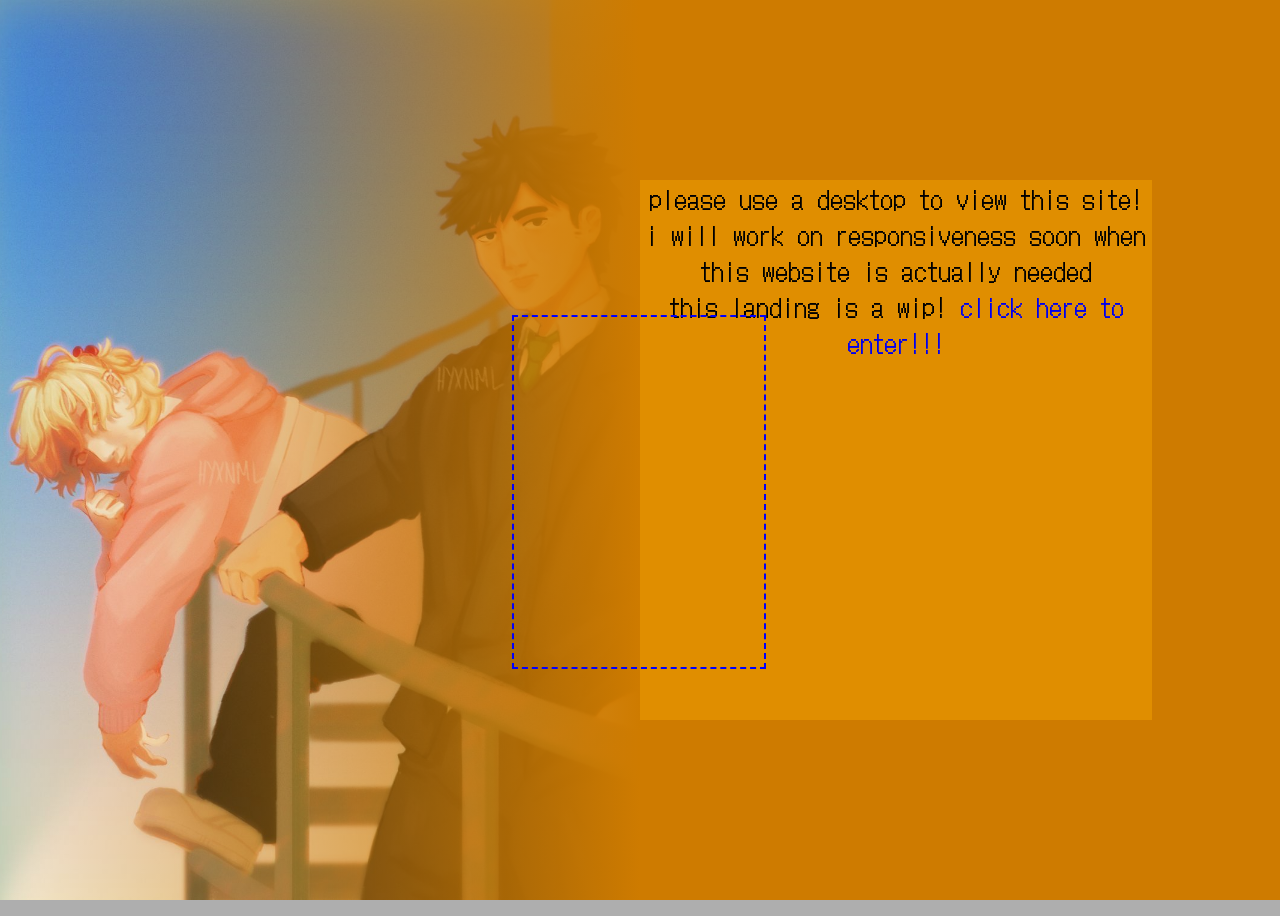
<file: index.html>
<!DOCTYPE html>
<html>
    <head>
        <meta charset="utf-8" />
        <meta name="viewport" content="width=device-width">
        <title>landing . . .</title>
        <link rel="icon" type="image/x-icon" href="">
        <link href="index.css" rel="stylesheet" />
        <link href="common.css" rel="stylesheet" />
        <script src="jquery-3.7.1.min.js"></script>

    </head>
    <body>

        <div class="background"></div>
        <div class="back-layer"></div>

        <div class="sona-deco"></div>

        <div class="body-container">
            please use a desktop to view this site! i will work on responsiveness soon when this website is actually needed
            <br>this landing is a wip!
            <a href="home.html">click here to enter!!!</a>
        </div>    
    </body>
</html>
</file>
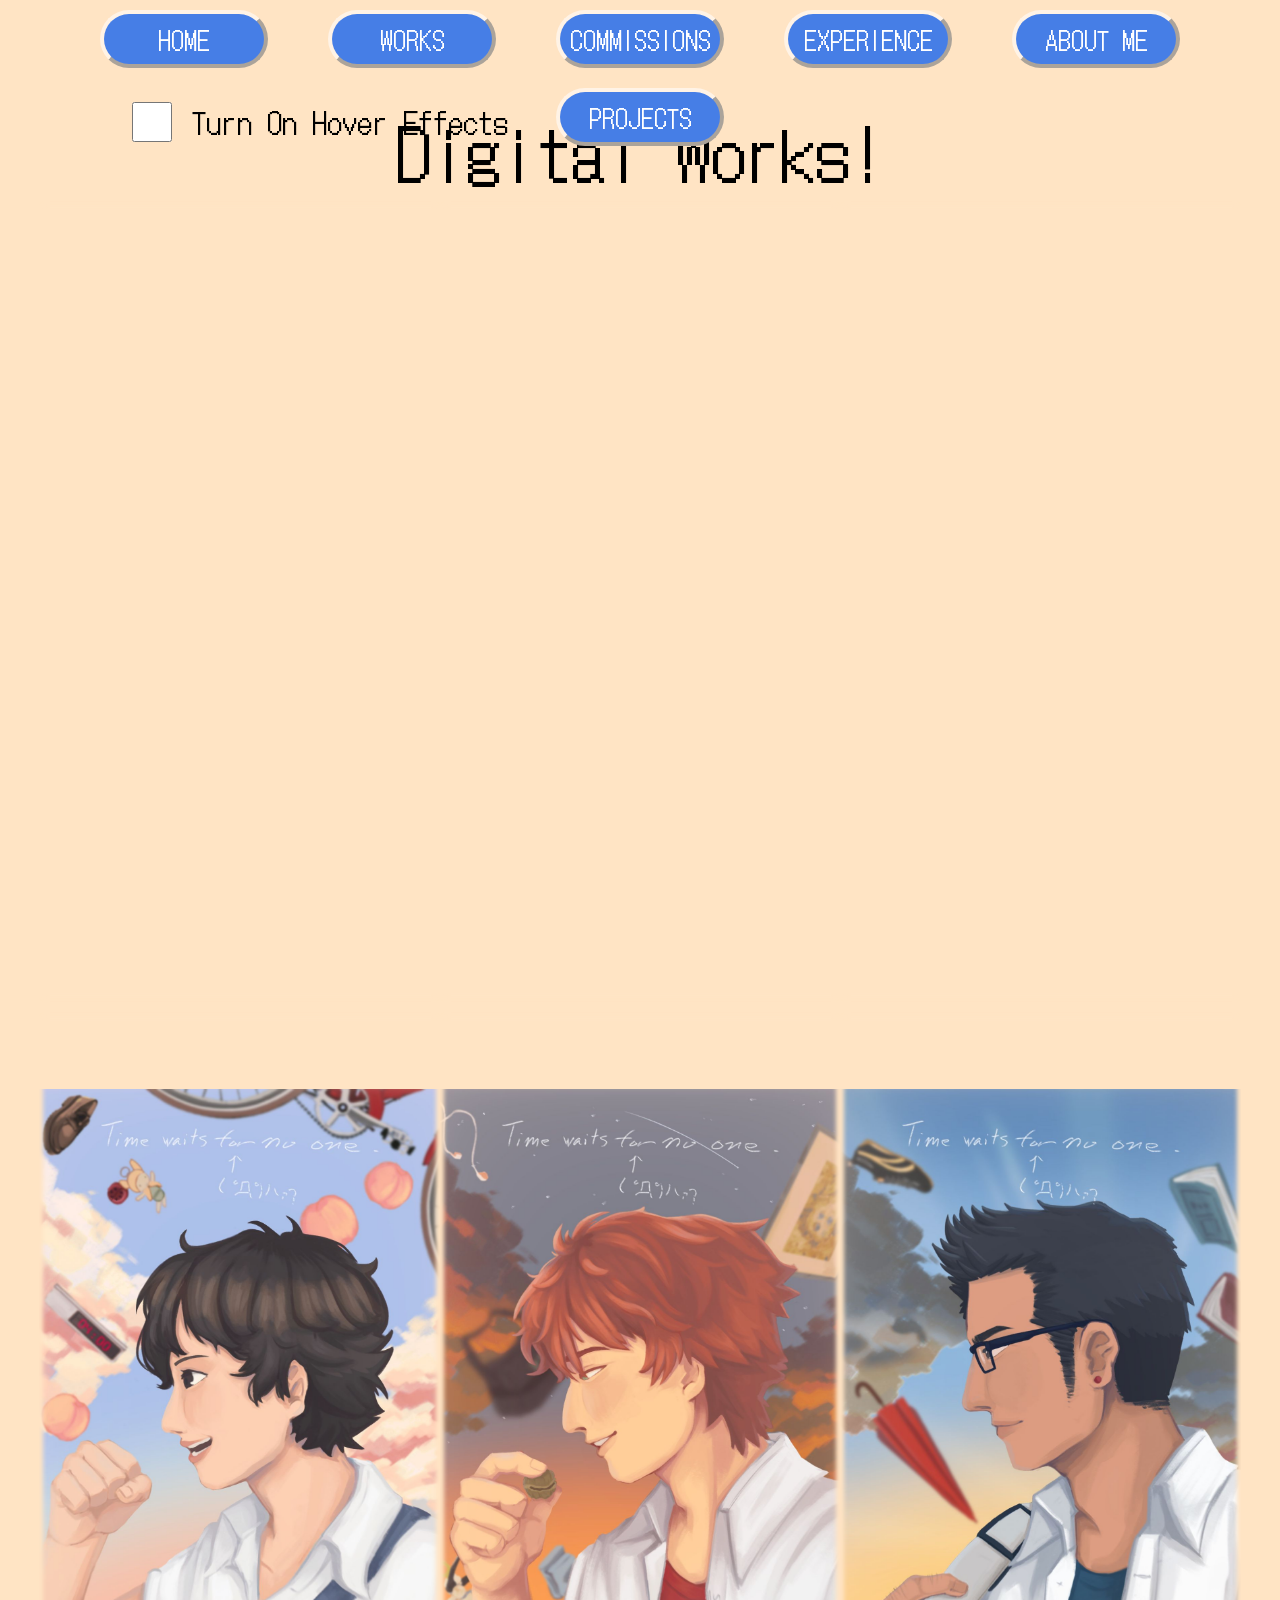
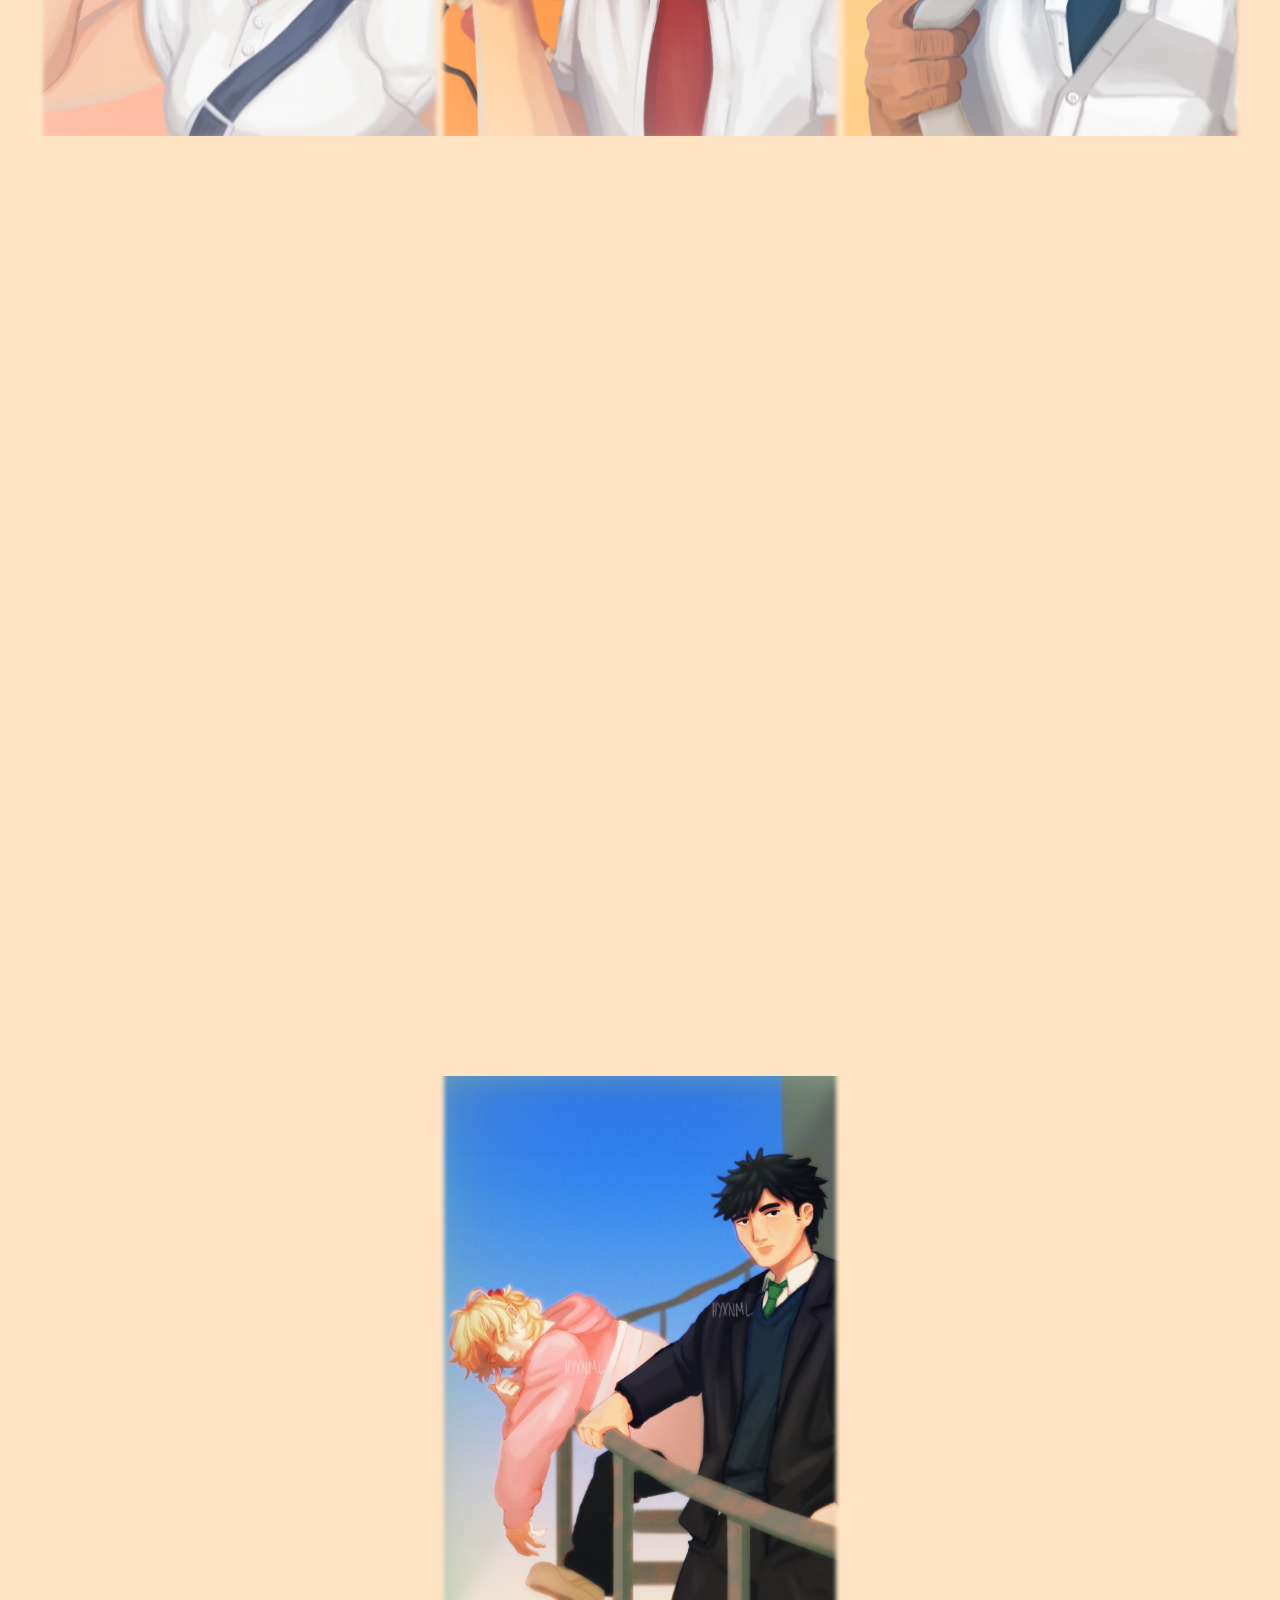
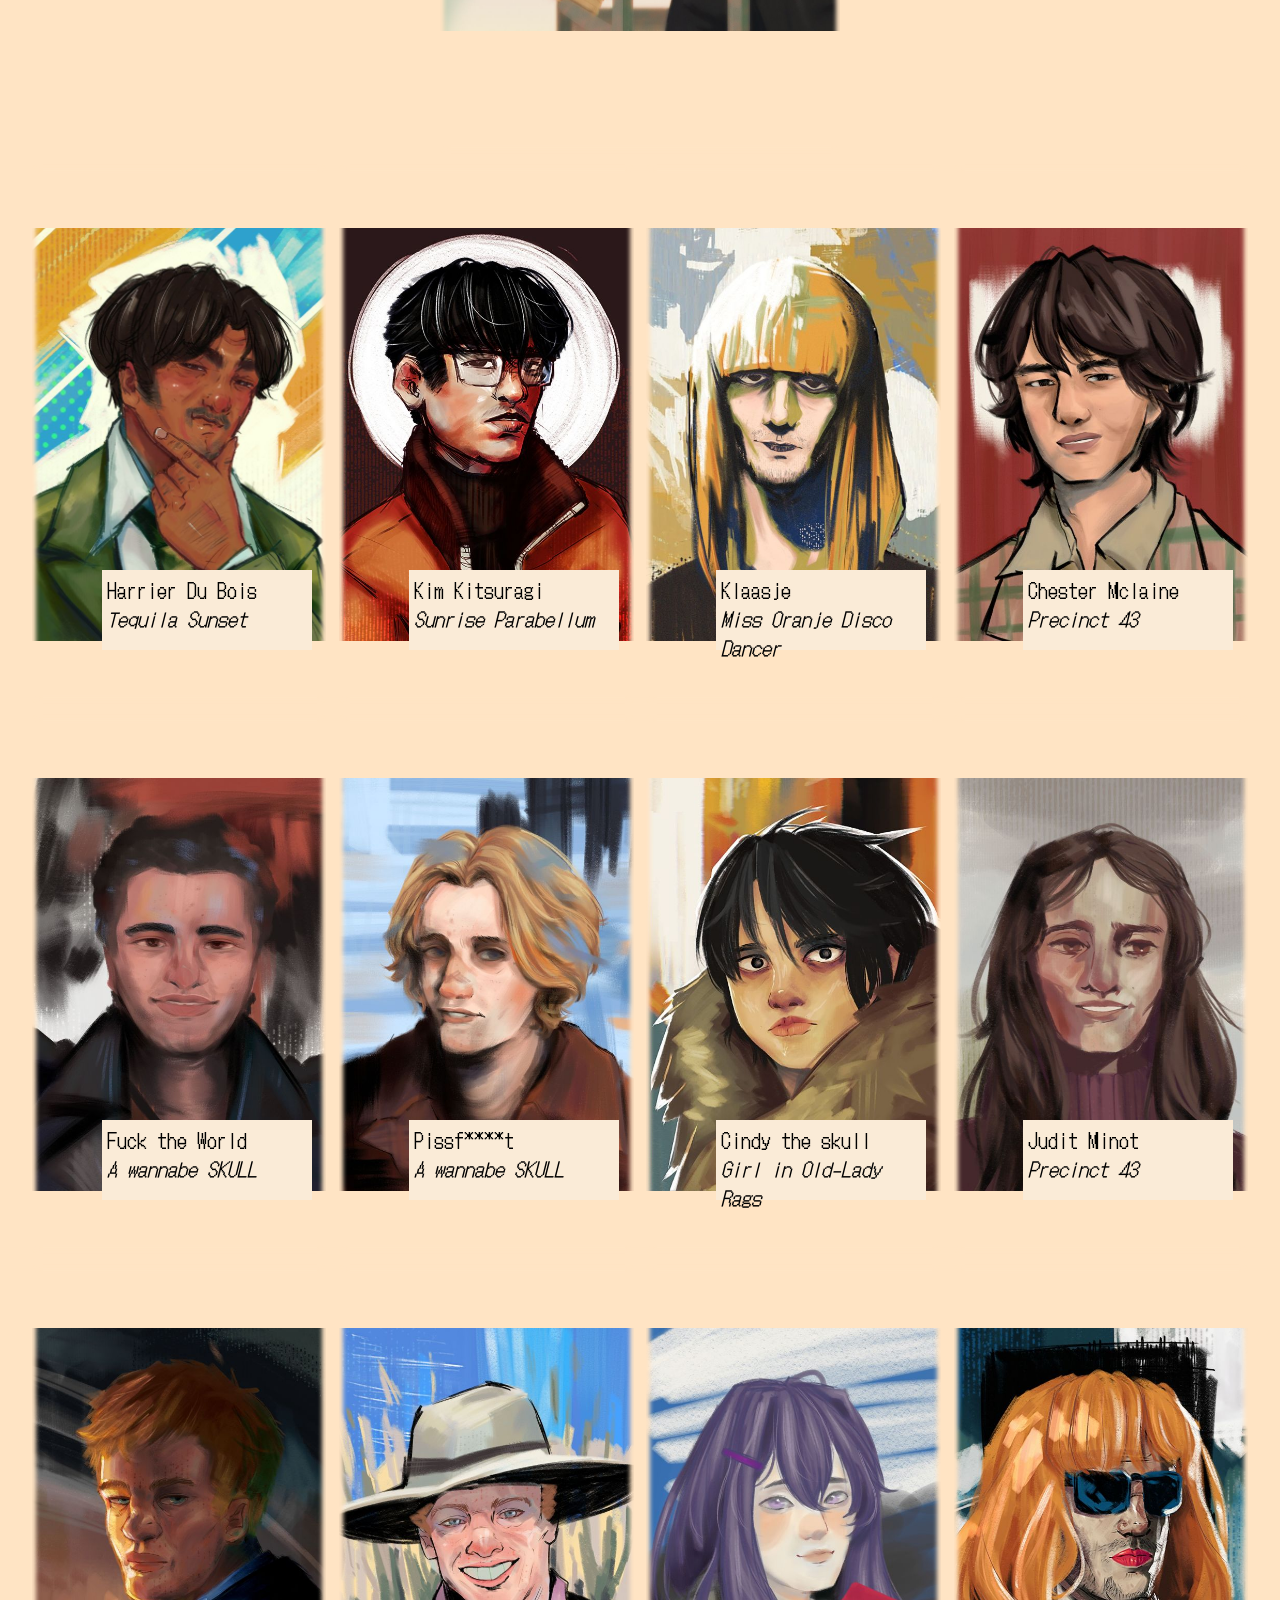
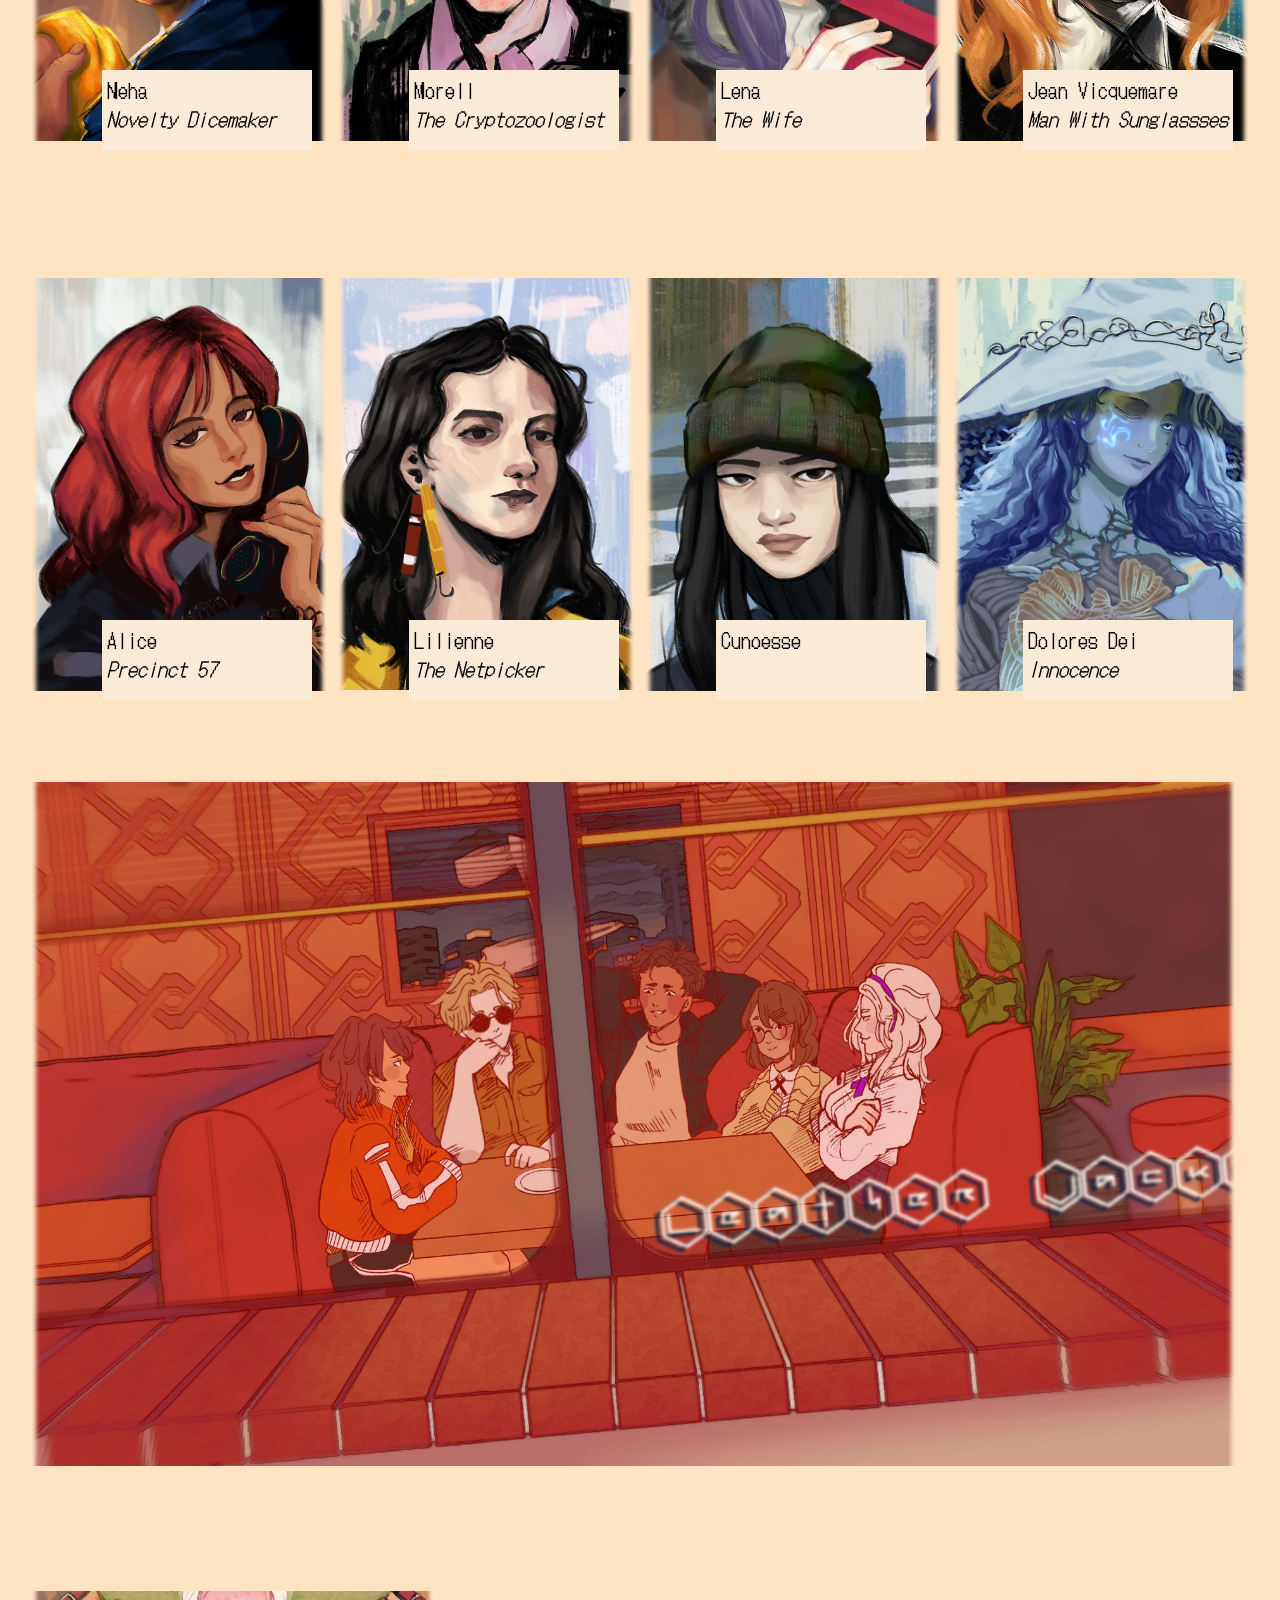
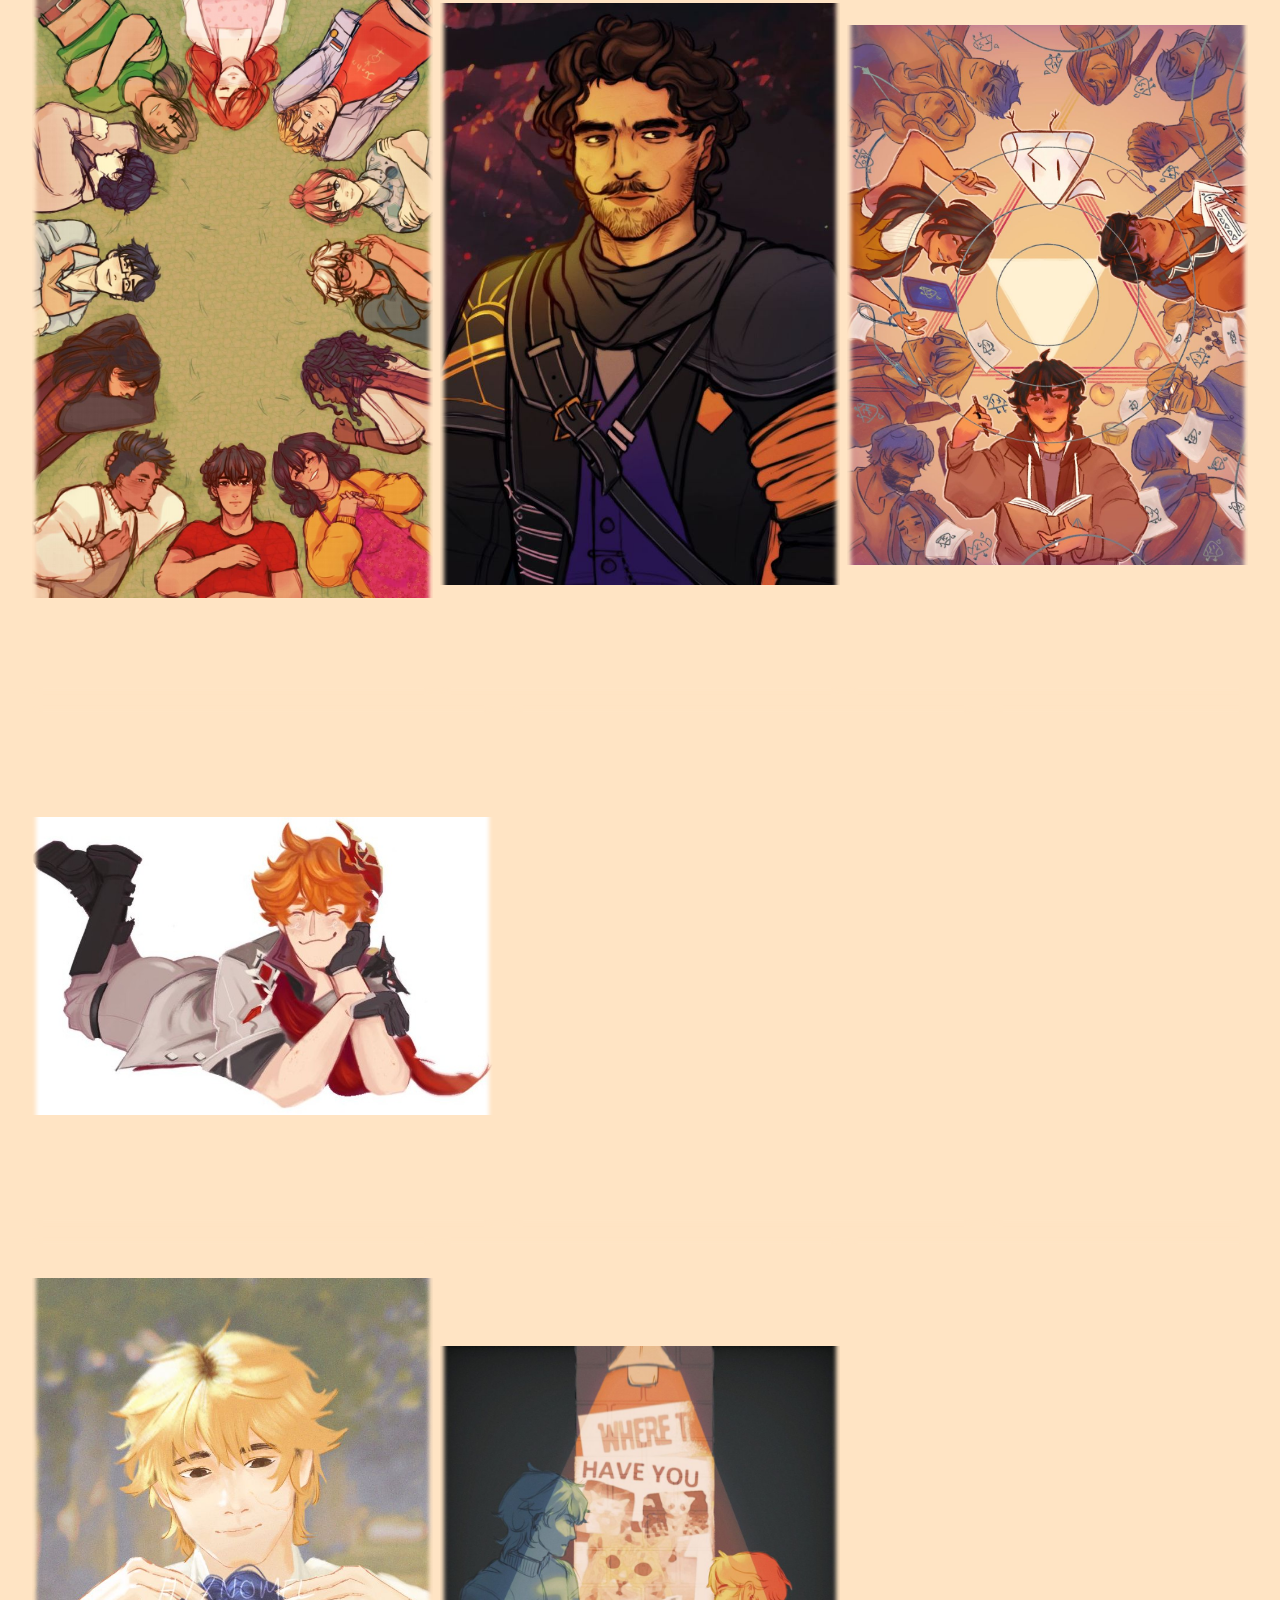
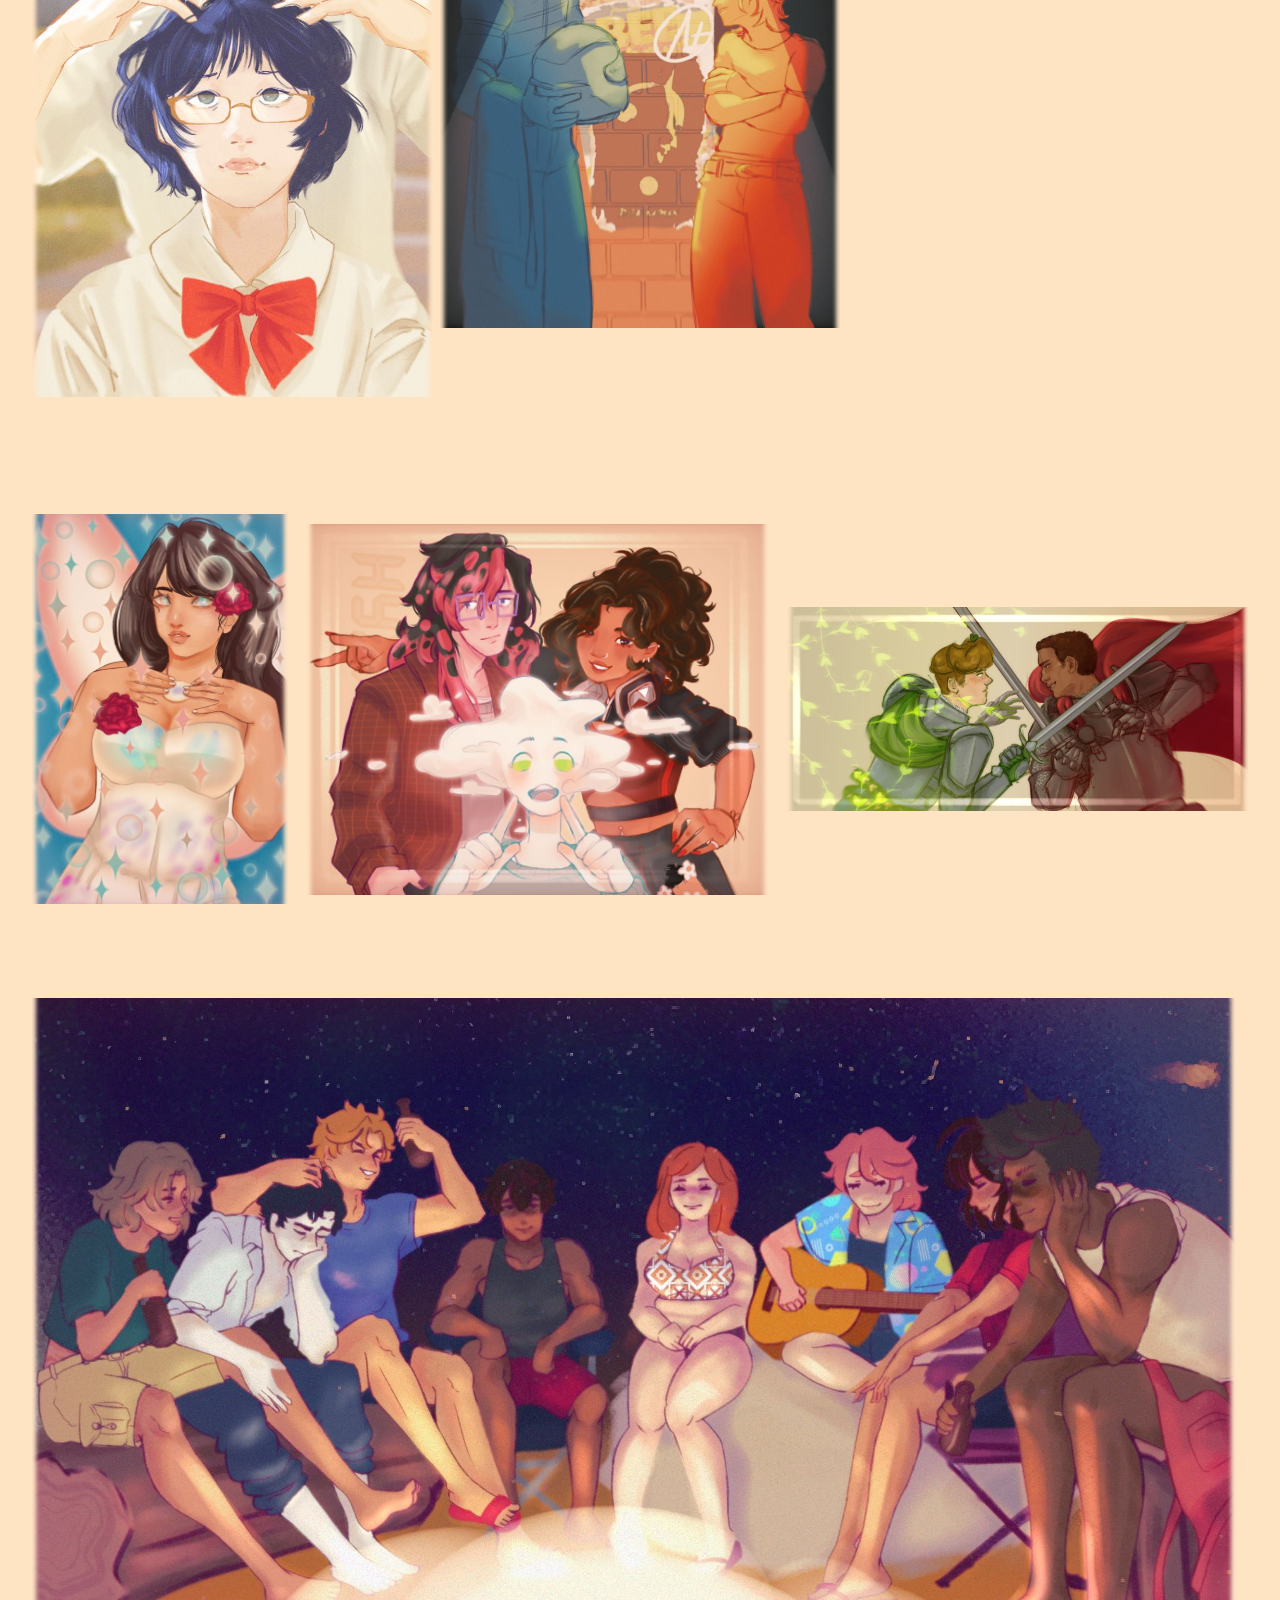
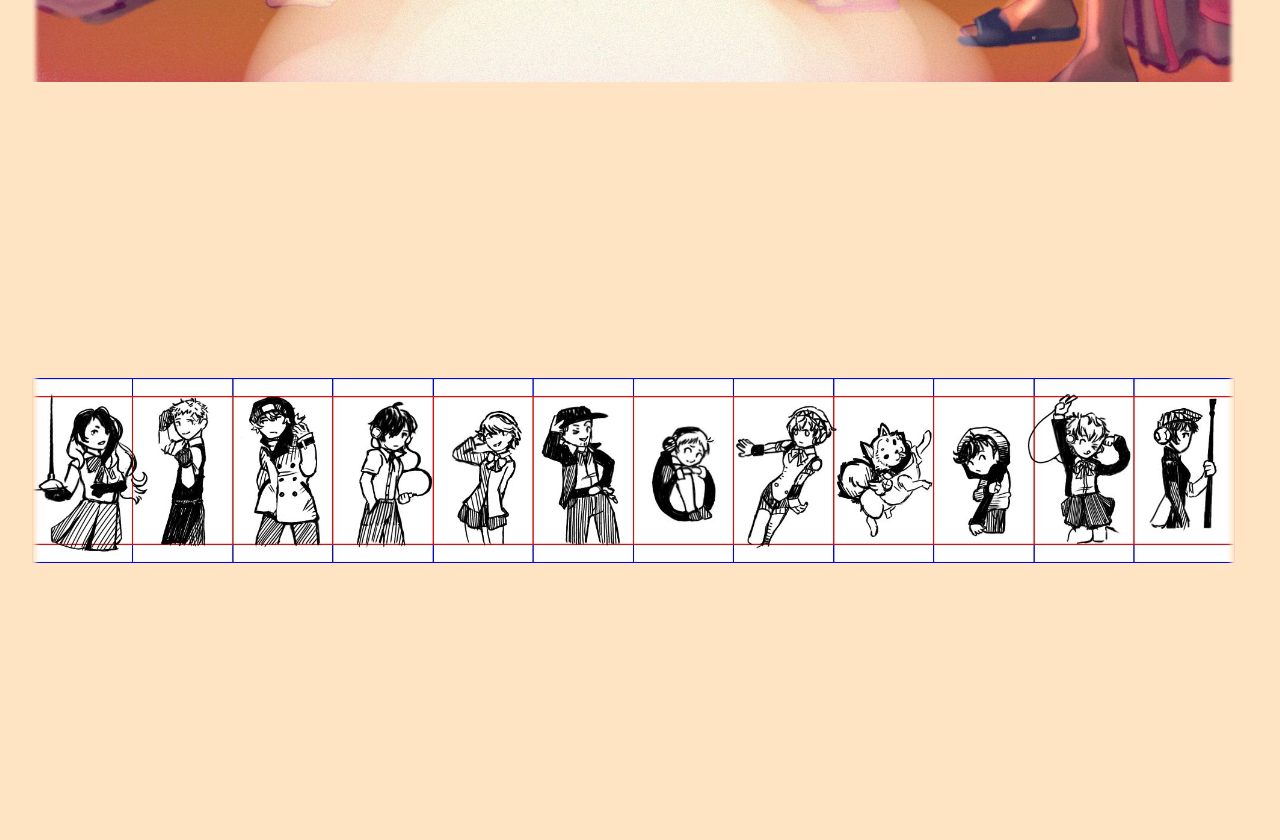
<file: art.html>
<!DOCTYPE html>
<html>
    <head>
        <meta charset="utf-8" />
        <meta name="viewport" content="width=device-width">
        <title>A little bit of what I have!</title>
        <link rel="icon" type="image/x-icon" href="">
        <link href="art.css" rel="stylesheet" />
        <link href="common.css" rel="stylesheet"/>
        <script src="jquery-3.7.1.min.js"></script>
        <script src="art.js"></script>
        <script src="common.js"></script>
        <script>
        
        </script>
    </head>
    <body>

    <div class="top-nav">
        <div class=nav-button id="pHome">HOME</div>
        <div class=nav-button id="pWork">WORKS</div>
        <div class=nav-button id="pComms">COMMISSIONS</div>
        <div class=nav-button id="pExp">EXPERIENCE</div>
        <div class=nav-button id="pAbout">ABOUT ME</div>
        <div class=nav-button id="pProj">PROJECTS</div>
    </div>

    <div id="filter" class="blur-filter"></div>
    <div id="filter-off" class="hidden">got stuck ? click to remove the filter</div>

    <div class="spacer"></div>

    <div id="tip" class="hidden">Click to flip these pocas !!! (i love my girls who leapt through time!)</div>
    
    <input type="checkbox" id="effects">
    <label for="effects" id="effects-text">Turn On Hover Effects</label>

    <div id="title">Digital Works!</div>

    <div id="p1" class="section">
        <!-- <div class="left-sub">2025</div> -->
        <div class="grid">
            <div class="med">
                <div id="arvio" class="art"></div>
            </div>
            <div class="med">
                <div id="yakmel" class="art"></div>
            </div>
            <div class="med">
                <div id="showdown" class="art"></div>
            </div>
        </div>
    </div>

    <div id="p5" class="section">
        <!-- <div class="left-sub">2025</div> -->
        <div class="grid">
            <div class="image med">
                <div id="makotoKonno" class="art"></div>
            </div>

            <div class="image med">
                <div id="chiakiMamiya" class="art"></div>
            </div>

            <div class="image med">
                <div id="kousukeTsuda" class="art"></div>
            </div>
        </div>
    </div>

    <div id="p6" class="section">
        <div class="grid">
            <div class="image large">
                <div id="whatIf" class="art"></div>
            </div>
        </div>

        <div class="grid">
            <div class="image med">
                <div id="noHome" class="art"></div>
            </div>
        </div>
    </div>

    <div id="p4" class="section">
        <!-- <div class="left-sub">2023-22</div> -->
        <div class="grid">

            <div class="med2">
                <div id="hdb" class="art"></div>
                <div class="pcard">
                    <div class="ctitle">Harrier Du Bois</div>
                    <div class="ctitle i">Tequila Sunset</div>
                </div>
            </div>

            <div class="med2">
                <div id="kk" class="art"></div>
                <div class="pcard">
                    <div class="ctitle">Kim Kitsuragi</div>
                    <div class="ctitle i">Sunrise Parabellum</div>
                </div>
            </div>

            <div class="med2">
                <div id="kl" class="art"></div>
                <div class="pcard">
                    <div class="ctitle"> Klaasje</div>
                    <div class="ctitle i">Miss Oranje Disco Dancer</div>
                </div>
            </div>

            <div class="med2">
                <div id="chester" class="art"></div>
                <div class="pcard">
                    <div class="ctitle">Chester Mclaine</div>
                    <div class="ctitle i">Precinct 43</div>
                </div>
            </div>

          <div class="med2">
                <div id="ftw" class="art"></div>
                <div class="pcard">
                    <div class="ctitle">Fuck the World</div>
                    <div class="ctitle i">A wannabe SKULL</div>
                </div>
          </div>

          <div class="med2">
                <div id="piss" class="art"></div>
                <div class="pcard">
                    <div class="ctitle">Pissf****t</div>
                    <div class="ctitle i">A wannabe SKULL</div>
                </div>
          </div>

          <div class="med2">
                <div id="ckl" class="art"></div>
                <div class="pcard">
                    <div class="ctitle">Cindy the skull</div>
                    <div class="ctitle i">Girl in Old-Lady Rags</div>
                </div>
          </div>

          <div class="med2">
                <div id="judit" class="art"></div>
                <div class="pcard">
                    <div class="ctitle">Judit Minot</div>
                    <div class="ctitle i">Precinct 43</div>
                </div>
          </div>

          <div class="med2">
                <div id="dice" class="art"></div>
                <div class="pcard">
                    <div class="ctitle">Neha</div>
                    <div class="ctitle i">Novelty Dicemaker</div>
                </div>
          </div>

          <div class="med2">
                <div id="more" class="art"></div>
                <div class="pcard">
                    <div class="ctitle">Morell</div>
                    <div class="ctitle i">The Cryptozoologist</div>
                </div>
          </div>

          <div class="med2">
                <div id="lena" class="art"></div>
                <div class="pcard">
                    <div class="ctitle">Lena</div>
                    <div class="ctitle i">The Wife</div>
                </div>
          </div>

          <div class="med2">
                <div id="jean" class="art"></div>
                <div class="pcard">
                    <div class="ctitle">Jean Vicquemare</div>
                    <div class="ctitle i">Man With Sunglassses</div>
                </div>
          </div>

            <div class="med2">
                <div id="alice" class="art"></div>
                <div class="pcard">
                    <div class="ctitle">Alice</div>
                    <div class="ctitle i">Precinct 57</div>
                </div>
          </div>

          <div class="med2">
                <div id="lili" class="art"></div>
                <div class="pcard">
                    <div class="ctitle">Lilienne</div>
                    <div class="ctitle i">The Netpicker</div>
                </div>
          </div>

          <div class="med2">
                <div id="cunoesse" class="art"></div>
                <div class="pcard">
                    <div class="ctitle">Cunoesse</div>
                    <div class="ctitle i"></div>
                </div>
          </div>

          <div class="med2">
                <div id="DD" class="art"></div>
                <div class="pcard">
                    <div class="ctitle">Dolores Dei</div>
                    <div class="ctitle i">Innocence</div>
                </div>
            </div>
                    
        </div>
    </div>

    <div id="p3" class="section">
        <!-- <div class="left-sub">2023-22</div> -->
        <div class="grid">

            <div class="image large">
                <div id="leja" class="art"></div>
            </div>

            <div class="image med">
                <div id="ph" class="art"></div>
            </div>
            <div class="image med">
                <div id="exp" class="art"></div>
            </div>
            <div class="image med">
                <div id="tri" class="art"></div>
            </div>
          

          

          
        </div>
    </div>

      <div id="p2" class="section">
        <!-- <div class="left-sub">2025</div> -->
        <div class="grid">
            <div class="image small">
            <div id="childe" class="art"></div>
          </div>
            
            <div class="image small">
              <div id=ville class="art"></div>
            </div>
            <div class="image mini">
              <div id=ladder class="art"></div>
            </div>

            <div class="image med">
              <div id=riren class="art"></div>
            </div>

            <div class="image med">
              <div id=whwb class="art"></div>
            </div>

            <div class="image med">
              <div id=neko class="art"></div>
            </div>
            
            <div class="image mini">
                <div id="fairy" class="art"></div>
            </div>

            <div class="image small">
                <div id="echo" class="art"></div>
            </div>

            <div class="image small">
                <div id="knights" class="art"></div>
            </div>

            <div class="image large">
                <div id="bonfire" class="art"></div>
            </div>
          
            <div class="image large">
                <div id="whatTime" class="art"></div>
            </div>
        </div>
    </div>

    

    

  </body>
</html>
</file>
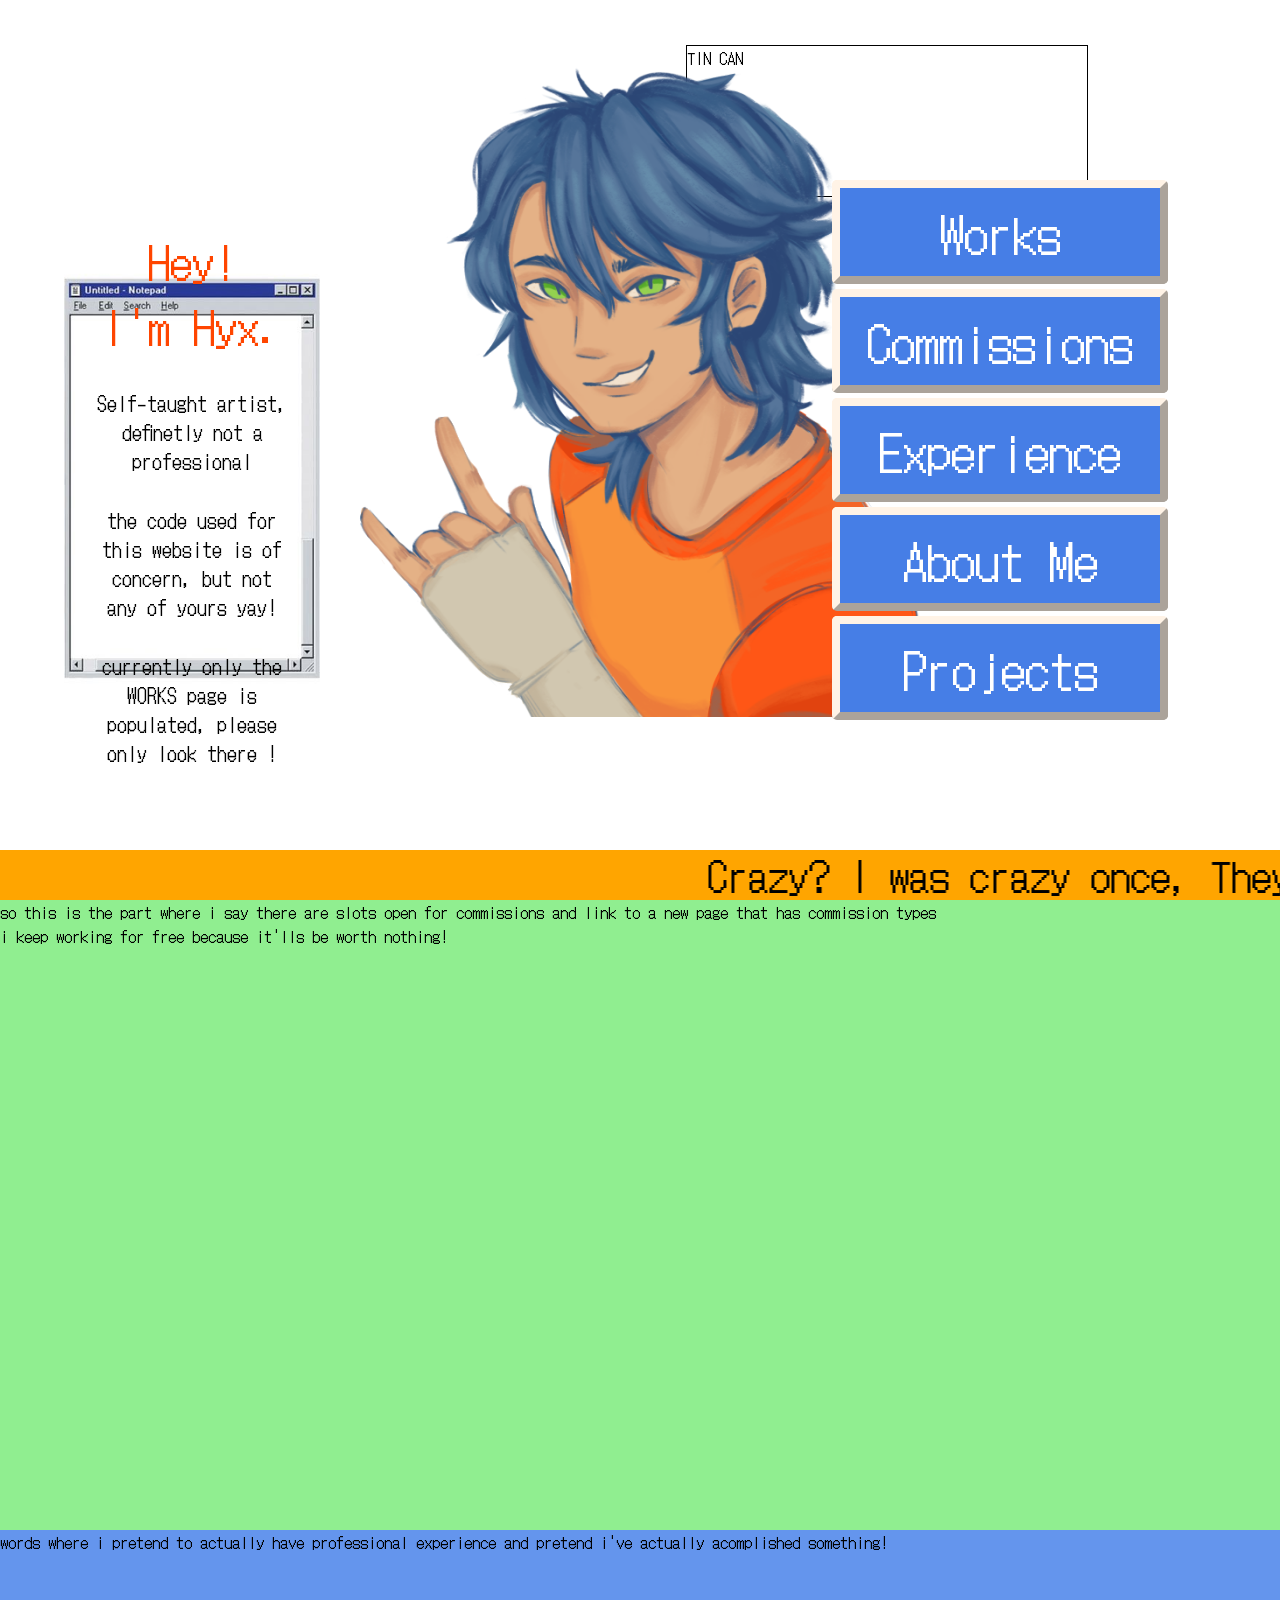
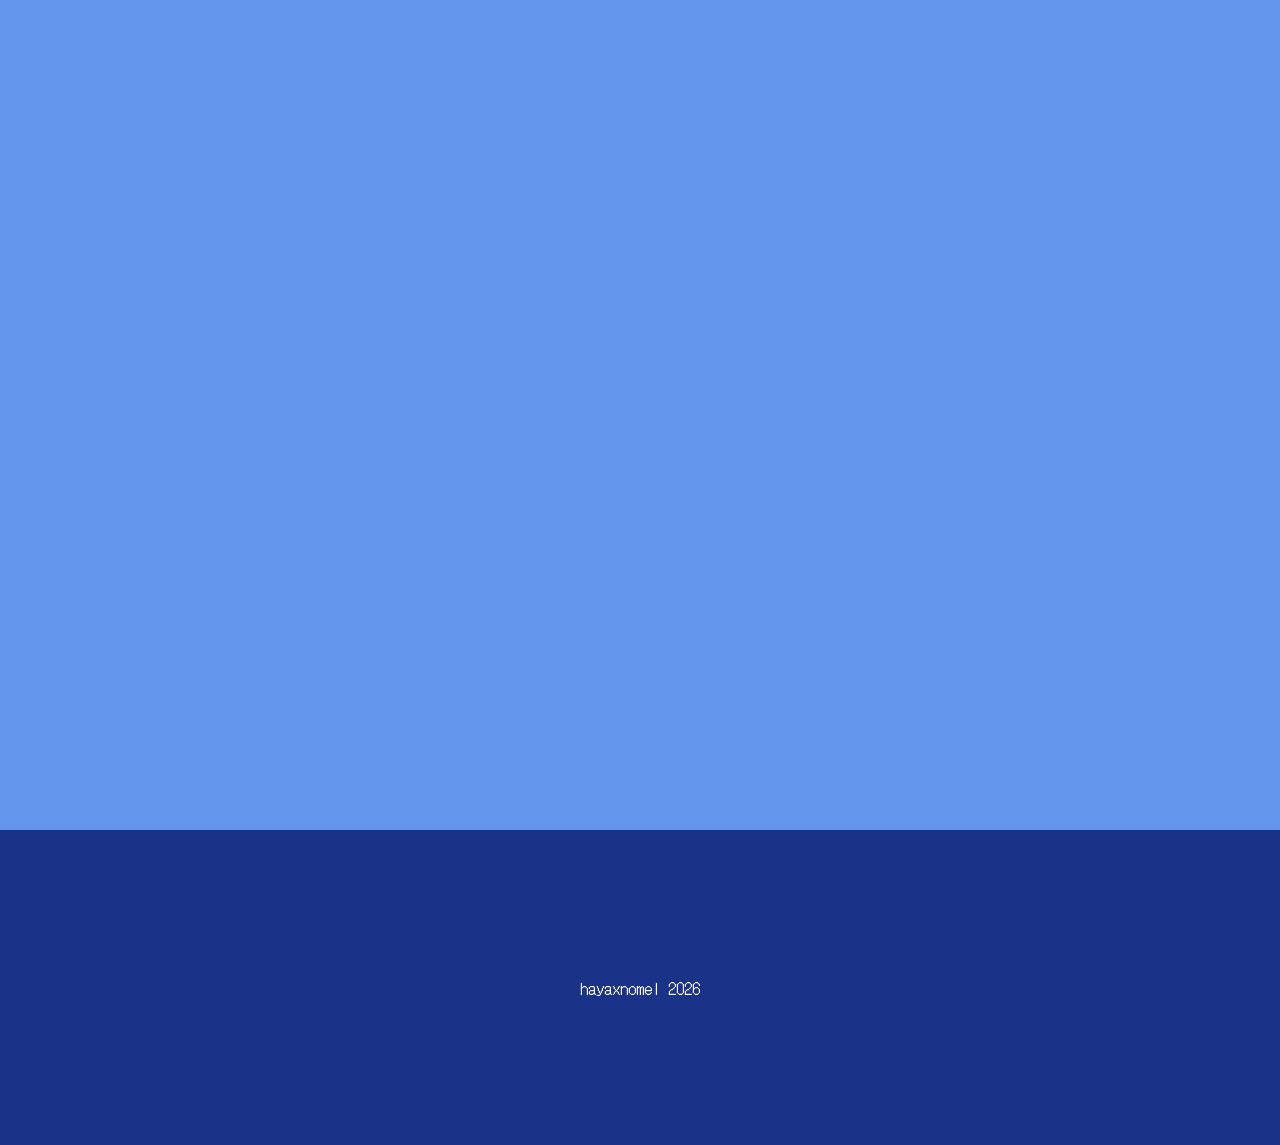
<file: home.html>
<!DOCTYPE html>
<html>
    <head>
        <meta charset="utf-8" />
        <meta name="viewport" content="width=device-width">
        <title>This is Homw !!</title>
        <link rel="icon" type="image/x-icon" href="">
        <link href="home.css" rel="stylesheet" />
        <link href="common.css" rel="stylesheet" />
        <script src="jquery-3.7.1.min.js"></script>
        <script src="home.js"></script>
        <script src="common.js"></script>
        <script>
            $(document).ready(function() {

                $("#li1").on('click', function(){
                    setTimeout(() => {
                        window.location.href = "art.html";
                    }, 600);
                });

                $("#li2").on('click', function(){
                    // setTimeout(() => {
                    //     window.location.href = "comms.html";
                    // }, 600);                    
                });

                $("#li3").on('click', function(){
                    // setTimeout(() => {
                    //     window.location.href = "exp.html";
                    // }, 600);
                    
                });
                $("#li4").on('click', function(){
                    setTimeout(() => {
                        window.location.href = "about.html";
                    }, 600);                   
                });

                $("#li5").on('click', function(){
                    setTimeout(() => {
                        window.location.href = "projects.html";
                    }, 600);

                });

                $('.in-button').on('click', function (){
                    $('#filter').removeClass('hidden');
                    setTimeout(() => {
                        $('#filter').removeClass('focus').addClass('blur-filter');
                    }, 50);

                    setTimeout(() => {
                        $('#filter-off').removeClass('hidden');
                    }, 1000);
                });
            });
        </script>
    </head>
        <body>

            <div id="filter" class="blur-filter"></div>
            <div id="filter-off" class="hidden">got stuck ? click to remove the filter</div>

        <div class="top-nav hide">
            <div class="nav-button" id="pHome">HOME</div>
            <div class="nav-button" id="pWork">WORKS</div>
            <div class="nav-button" id="pComms">COMMISSIONS</div>
            <div class="nav-button" id="pExp">EXPERIENCE</div>
            <div class="nav-button" id="pAbout">ABOUT ME</div>
            <div class="nav-button" id="pProj">PROJECTS</div>
        </div>

        <div id="block-main">
            <div id="comment">
                <br><br>
                <div class="commenttitle">Hey!</div>
                <div class="commenttitle">I'm Hyx.</div>
                <div class="body">Self-taught artist, definetly not a professional</div>
                <div class="body">the code used for this website is of concern, but not any of yours yay!</div>
                <div class="body">currently only the WORKS page is populated, please only look there !</div>
            </div>

            <div id="main-deco" class="bobbing">
                <div id="i1" class="image"></div>
                <div id="i2" class="image hide"></div>
                <div id="i3" class="image hide"></div>
                <div id="i4" class="image hide"></div>
                <div id="i5" class="image hide"></div>
                <div id="i6" class="image hide"></div>
                <div id="i7" class="image hide"></div>
            </div>

            <div id="title">
                <p>TIN CAN</p>
            </div>

            <div id="home-nav">
                <div id="li1" class="in-button">Works</div>
                <div id="li2" class="in-button">Commissions</div>
                <div id="li3" class="in-button">Experience</div>
                <div id="li4" class="in-button">About Me</div>
                <div id="li5" class="in-button">Projects</div>
            </div>
        </div>

        <div id="ad-banner">
            <marquee scrollamount="20">Crazy? I was crazy once, They locked me in a room, a rubber room, a rubber room with rats, and rats make me crazy.</marquee>
        </div>

        <div id="block-ad">
            <p>so this is the part where i say there are slots open for commissions and link to a new page that has commission types</p>
            <p>i keep working for free because it'lls be worth nothing!</p>
        </div>

        <div id="block-inf">
            <p>words where i pretend to actually have professional experience and pretend i've actually acomplished something!</p>
        </div>

        <div id="block-footer">
            <p>hayaxnomel 2026</p>
        </div>

    </body>
</html>
</file>
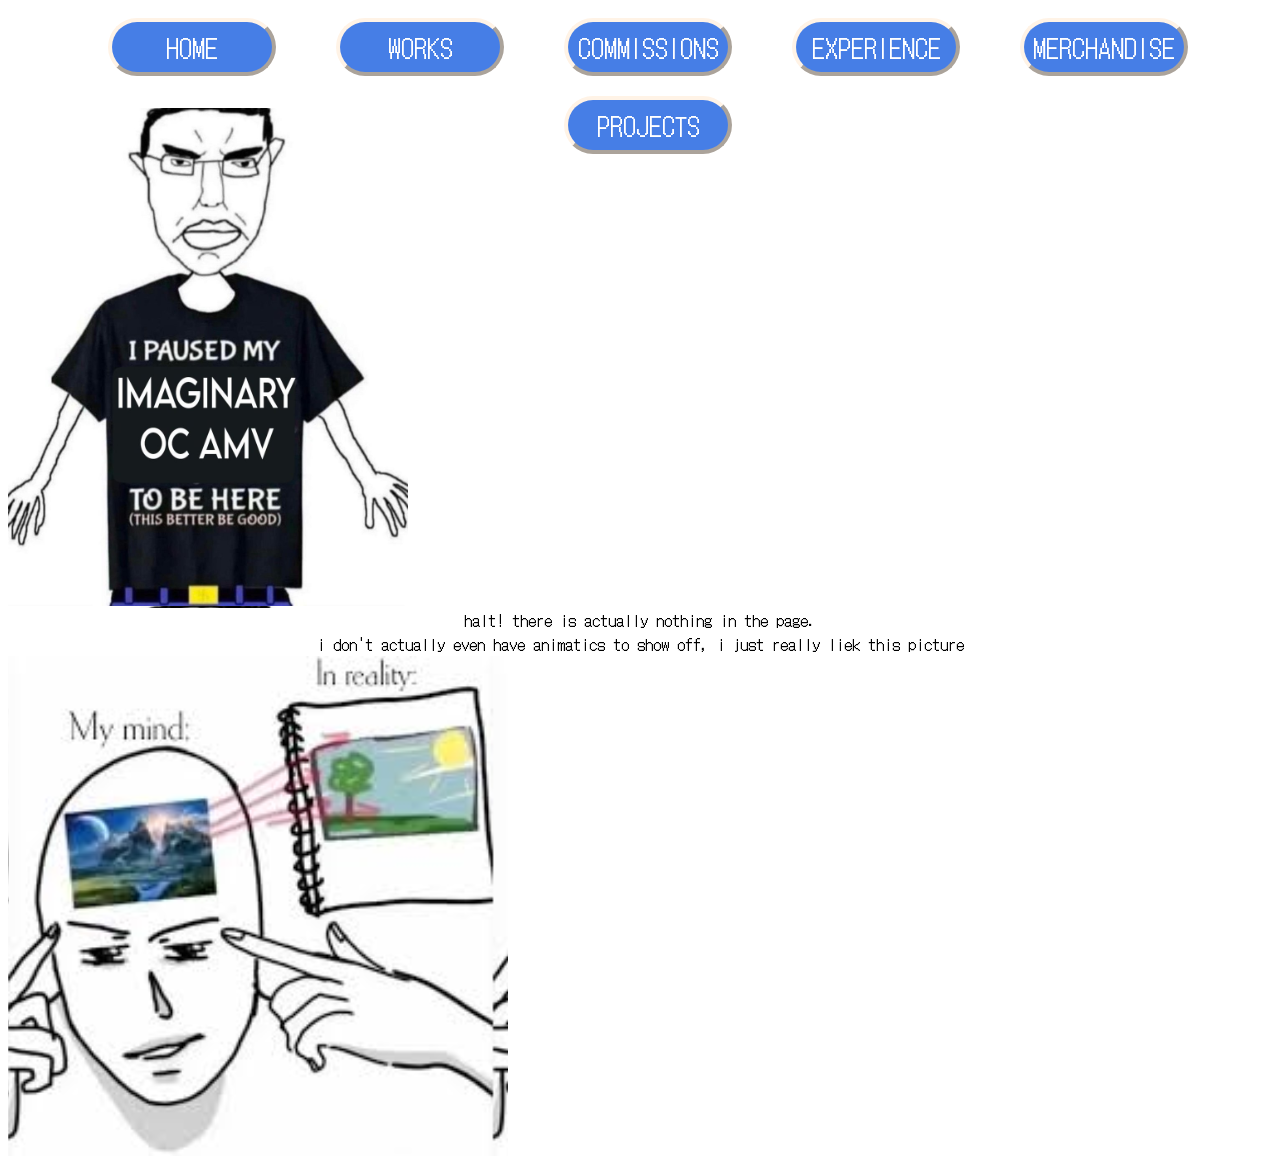
<file: merch.html>
<!DOCTYPE html>
<html>
    <head>
        <meta charset="utf-8" />
        <meta name="viewport" content="width=device-width">
        <title>error 404</title>
        <link rel="icon" type="image/x-icon" href="">
        <link href="merch.css" rel="stylesheet" />
        <link href="common.css" rel="stylesheet" />
        <script src="jquery-3.7.1.min.js"></script>
        <script src="common.js"></script>

    </head>
    <body>
        <div class="top-nav">
            <div class=nav-button id="pHome">HOME</div>
            <div class=nav-button id="pWork">WORKS</div>
            <div class=nav-button id="pComms">COMMISSIONS</div>
            <div class=nav-button id="pExp">EXPERIENCE</div>
            <div class=nav-button id="pMerch">MERCHANDISE</div>
            <div class=nav-button id="pProj">PROJECTS</div>
        </div>

        <div class="spacer"></div>
        <div class="ismioatbhtbbg"></div>
        <p>halt! there is actually nothing in the page.</p>
        <p>i don't actually even have animatics to show off, i just really liek this picture</p>
        <div class="thinking"></div>
    </body>
</html>
</file>
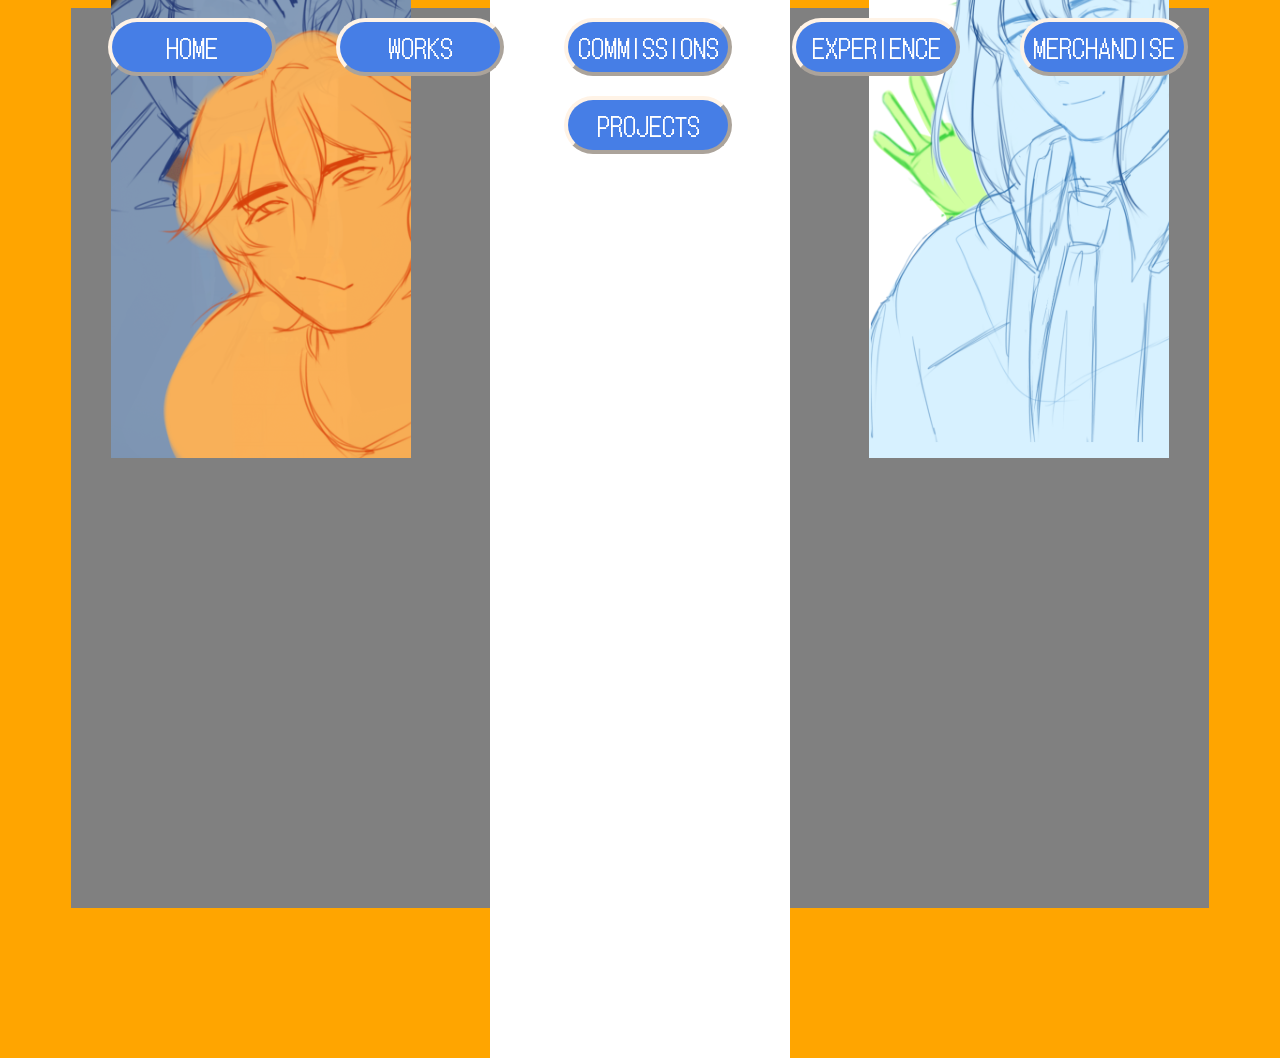
<file: projects.html>
<!DOCTYPE html>
<html>
    <head>
        <meta charset="utf-8" />
        <meta name="viewport" content="width=device-width">
        <title>Fuck My Chud Life</title>
        <link rel="icon" type="image/x-icon" href="">
        <link href="projects.css" rel="stylesheet" />
        <link href="common.css" rel="stylesheet" />
        <script src="jquery-3.7.1.min.js"></script>
        <script src="projects.js"></script>
        <script src="common.js"></script>

    </head>
    <body>

    <div class="top-nav">
        <div class=nav-button id="pHome">HOME</div>
        <div class=nav-button id="pWork">WORKS</div>
        <div class=nav-button id="pComms">COMMISSIONS</div>
        <div class=nav-button id="pExp">EXPERIENCE</div>
        <div class=nav-button id="pMerch">MERCHANDISE</div>
        <div class=nav-button id="pProj">PROJECTS</div>
    </div>

        <div class="section-1">
            <div id=WHWB class="container closed">
                <div id="whwb" class="main-image"></div>
                <div id="KALEB" class="fore-image"></div>
                <div id="NIKOL" class="fore-image"></div>
            </div>

            <div id=PH class="container">
                <div class="main-image">

                </div>
            </div>

            <div id=MIR class="container">
                <div id="ITO" class="main-image"></div>
                <div id=KAMI class="sub-image"></div>
            </div>

            <div id=MISSION class="container">
                <div class="main-image">

                </div>
            </div>
        </div>

    </body>
</html>
</file>
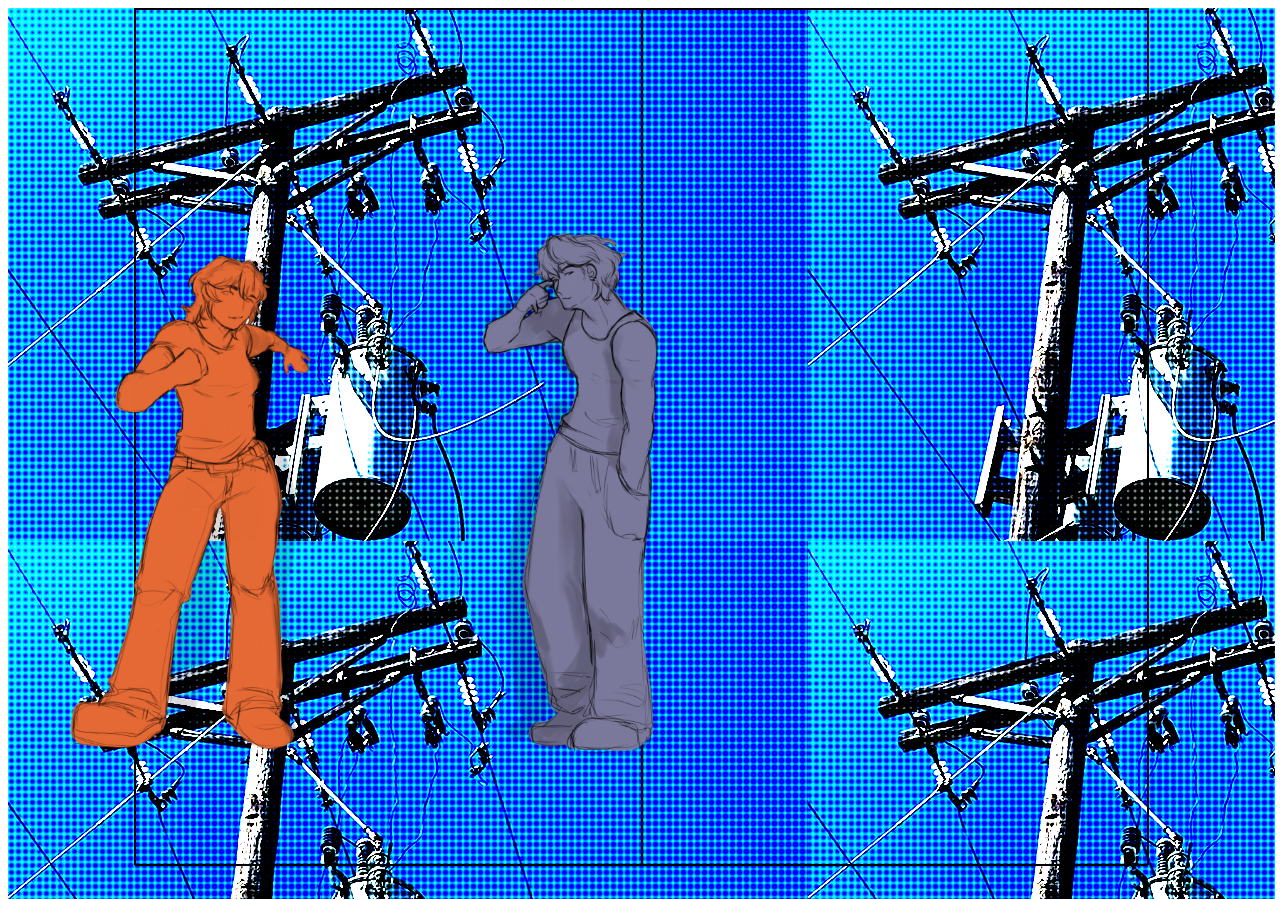
<file: projects/whwb.html>
<!DOCTYPE html>
<html>
    <head>
        <meta charset="utf-8" />
        <meta name="viewport" content="width=device-width">
        <title>Outbound for WHWB site !</title>
        <link rel="icon" type="image/x-icon" href="">
        <link href="whwb.css" rel="stylesheet" />
        <link href="../_common.css" rel="stylesheet" />
        <script src="../jquery-3.7.1.min.js"></script>

    </head>
    <body>
        <div id=background class="halftone-container">
        </div>
        
        
        <div class="container">
            <div class="container-half"></div>
            <div class="container-half"></div>
        </div>

        <div class="halftone" id="nikol"></div>
        <div class="halftone" id="kaleb"></div>
        

    </body>
</html>
</file>
<file: index.css>
body {
    text-align: center;
    background-color: rgb(174, 174, 174);
    font-size: 25px;

    width: 100vw;
    height: 100vh;

    overflow: hidden;
}

.background {
    z-index: 0;
    position: absolute;
    top: 0;
    left: 0;

    height: 100%;
    width: 50%;

    background-image: url('images/art/noHome.jpg');
    background-size: cover;
    background-repeat: no-repeat;
    background-position: center;
}

.back-layer {
    z-index: 1;
    position: absolute;
    top: 0;
    left: 0;

    height: 100%;
    width: 100%;

    background-image: linear-gradient(to right, #00000000, #ce7b00, #ce7b00);
}

.body-container {
    z-index: 2;
    position: absolute;
    top: 20%;
    right: 10%;

    height: 60%;
    width: 40%;

    background-color: rgb(224, 142, 0);
}

.sona-deco {
    z-index: 3;
    position: absolute;

    top: 35%;
    left: 40%;

    width: 250px;
    height: 350px;

    border: dashed blue 2px;
}
</file>
<file: common.css>
/* font */

@import url('https://fonts.googleapis.com/css2?family=DotGothic16&family=Atkinson+Hyperlegible+Mono:ital,wght@0,200..800;1,200..800&family=Caveat+Brush&family=Cormorant+Garamond:ital,wght@0,300..700;1,300..700&family=Montserrat:ital,wght@0,100..900;1,100..900&display=swap');

.mono {
    font-family: "DotGothic16", sans-serif;
    font-weight: 400;
    font-style: normal;
}

.brush {
    font-family: "Caveat Brush", cursive;
    font-weight: 400;
    font-style: normal;
}

.desc {
    font-family: "Cormorant Garamond", serif;
    font-optical-sizing: auto;
    font-weight: 300;
    font-style: normal;
}

body {
    font-family: "DotGothic16", sans-serif;
    font-weight: 400;
    font-style: normal;
}

#filter {
    z-index: 10000;
    position: fixed;

    width: 100%;
    height: 100%;

}

#filter-off {
    z-index: 10001;
    position: fixed;
    margin: auto;

    top: 40%;

    width: 100%;
    height: 100%;

    text-align: center;

    font-size: 50px;
}

.blur-filter {
    backdrop-filter: blur(5px);
    transition: backdrop-filter 0.5s ease-in-out;
}

.focus {

    backdrop-filter: blur(0px);
    transition: backdrop-filter 0.5s ease-in-out;
}

a {
    text-decoration: none;
}

P {
    margin:0px;
}

/* misc */

.tracker {
    z-index: 1000;
    position:sticky;
    top:0;
    left:0;
    background-color:white;
    border:1px solid black;
}

.hidden {
    display: none;
}

.hide {
    opacity: 0;
    pointer-events: none;
}

/* nav */

.spacer {
    display: block;
    height: 100px;
}

.top-nav {
    z-index: 99999;
    margin: 0;
    position: fixed;
    display: flex;
    flex-wrap: wrap;
    flex-direction: row;
    align-items: center;
    justify-content: center;

    width: 100%;
    font-size: 25px;

}

.nav-button {
    display: flex;
    margin: 10px 30px;
    width: 160px;
    height: 50px;

    align-items: center;
    justify-content: center;

    border-radius: 50px;
    background-color: rgb(70, 126, 230);
    border: 4px outset rgb(255, 243, 230);

    color: white;

    cursor: pointer;
}

.nav-button:hover {
    background-color: rgb(66, 111, 194);
    border: 4px inset rgb(255, 243, 230);
    color: orange;
}

#homepage {
    
}

#artpage {
}

#sketchpage {
}

#webpage {
}

#animpage {
}

#projectpage {
}
</file>
<file: art.css>
body {
    margin: 0px;
    background-color: bisque;
    overflow-x: hidden;
}

#title {
    text-align: center;
    font-size: 70px;
}

.section {
    text-align: center;
}

.left-sub {
    background-color: grey;
    width: 100%;

    text-align: left;
    font-size: 50px;
}

#effects {
    position: absolute;
    left: 10%;
    top: 11%;
    
    width: 40px;
    height: 40px;
}

#effects-text {
    position: absolute;
    left: 15%;
    top: 11%;

    font-size: 30px;
}

#tip {
    z-index: 9999;
    position: absolute;

    width: 200px;
    height: 100px;

    background-color: white;

}

.grid {
    max-width: 95%;
    
    display: inline-flex;
    flex-wrap: wrap;
    justify-content: space-between;
    align-content: space-between;
    
}

#p1 > .grid{
    height: 200%;
}

#p2 > .grid{
    height: 200%;
}

#p3 > .grid{
    height: 200%;
}

#p4 > .grid{
    height: 200%;
}

#p5 {
    cursor: pointer;
}


/* images */

.art {
    padding: 0px;

    width: 100%;
    height: 100%;
    
    background-size: 101%;
    background-repeat: no-repeat;
    background-position: center;

    box-shadow: inset 0 0 4px 4px bisque; 

    transition: box-shadow 0.5s ease-in-out,
    background-size 1s ease-in-out;
}

/* .art:hover {
    box-shadow: none;
    background-size: 92%;
} */

.mini {
    margin-bottom: 10px;
    min-width: 20vw;

    height: 58vh;
}

.small {
    margin-bottom: 10px;
    min-width: 36vw;

    height: 58vh;

}

.med {
    margin-bottom: 10px;
    min-width: 31.3vw;
    min-height: 89vh;
}

.med2 {
    position: relative;
    margin-bottom: 10px;
    min-width: 23vw;
    min-height: 60vh;
}

.large {
    margin-bottom: 10px;
    min-width: 94vw;
    min-height: 80vh;

    
}

.pcard {
    z-index: 999;
    text-align: left;
    background-color: antiquewhite;
    padding: 5px;
    position: absolute;
    width: 200px;
    height: 70px;
    bottom: 10%;
    right: 5%;
}

.ctitle {
    font-size: 20px;
}

.i {
    font-style: italic;
}

#whatIf {
    background-image: url('https://64.media.tumblr.com/f013dee6ab8579cea8d46a5857b6d608/3b52847f8ad994fc-3a/s1280x1920/6fe1c19444cfd6892aa42446f2645747226e1b2f.pnj');
    
}

#whatTime {
    background-image: url('images/art/whatTime.jpg');
    background-size: contain !important;
}

#noHome {
    background-image: url('images/art/noHome.jpg');
}

#makotoKonno {
    background-image: url('images/art/maKO1.jpg');
}

#chiakiMamiya {
    background-image: url('images/art/chiMA1.jpg');
}

#kousukeTsuda {
    background-image: url('images/art/koTSU1.jpg');
}

#arvio {
    background-image: url('https://64.media.tumblr.com/83a616492694f45027cdac97bcc45b5d/134590b0e8558100-65/s1280x1920/1b8d45b901426d9368112ffd9877c953fb9c5553.pnj');
}

#ladder {
    background-image: url('https://64.media.tumblr.com/6bd32aef731be184047da8ad372ce087/9662747e78bb6a82-ca/s1280x1920/64709a57f2a48427d713b5f6061daf6bbfab2c33.pnj');
}

#showdown {
    background-image: url('https://64.media.tumblr.com/a7402d831f60f055944259c5165e9a67/57da6788df0788d6-a8/s1280x1920/67c33926da40526b32bf4a24ca081d2571b59772.pnj');
}

#yakmel {
    background-image: url('https://64.media.tumblr.com/161c9a5b058774d5cab944956b868620/60c325d9696be3c4-76/s1280x1920/3470aabbf3430c0ec6f6d0e919e2874b12518a34.pnj');
}

#riren {
    background-image: url('images/art/riren.jpg');
}

#ville {
    background-image: url('https://64.media.tumblr.com/86b28ffcd42b5b6955e70027b5d0580a/f10ecfa37adbf00f-b2/s1280x1920/1f0b2cda3fed9ffb91640e3877d1159ba4852dad.pnj');
}

#echo {
    background-image: url('images/art/echo.jpg');
}

#knights {
    background-image: url('images/art/knights.jpg');
}

#fairy {
    background-image: url('images/art/fairy.jpg');
}

#childe {
    background-image: url('images/art/childe.jpg');
}

#neko {
    background-image: url('https://64.media.tumblr.com/1e87f514c3ebe7bae558c4867efa2b24/9ac8154ce5e79b45-de/s1280x1920/98a59dde135fa125e39c15c68f912024ce82213e.pnj');
}

#whwb {
    background-image: url('images/art/whwb.jpg');
}



#ph {
    background-image: url('images/art/ph.jpg');
}

#tri {
    background-image: url('images/art/tri.jpg');
}

#mj {
    background-image: url('images/art/mj.jpg');
}

#bonfire {
    background-image: url('images/art/bonfire.jpg');
}

#leja {
    background-image: url('images/art/leja.jpg');
}

#exp {
    background-image: url('images/art/exp.jpg');
}


/* disco disco */

#hdb {
    background-image: url('images/disco/harry.jpg')
}

#kk {
    background-image: url('images/disco/Kim.jpg')
}

#kl {
    background-image: url('images/disco/klaasje.jpg')
}

#ftw {
    background-image: url('images/disco/ftw.jpg')
}

#piss {
    background-image: url('images/disco/piss.jpg')
}

#ckl {
    background-image: url('images/disco/ckl.jpg')
}

#lena {
    background-image: url('images/disco/lena.jpg')
}

#more {
    background-image: url('images/disco/morell.jpg')
}

#jean {
    background-image: url('images/disco/jean.jpg')
}

#chester {
    background-image: url('images/disco/chester.jpg')
}

#dice {
    background-image: url('images/disco/dice.jpg')
}

#judit {
    background-image: url('images/disco/judit.jpg')
}

#alice {
    background-image: url('images/disco/alice.jpg')
}

#DD {
    background-image: url('images/disco/delores.jpg')
}

#cunoesse {
    background-image: url('images/disco/cunoesse.jpg')
}

#lili {
    background-image: url('images/disco/lillienne.jpg')
}
</file>
<file: home.css>
body {
    padding: 0px;
    margin: 0px;
    overflow-x: hidden;
}

#block-main {
    position: relative;

    margin: 0px;
    padding: 0px;
    width: 100vw;
    height: 100vh;

    background-image: url('https://i.pinimg.com/1200x/9a/4e/46/9a4e46d34f40d70dbdc3c8bdc73d7691.jpg');
    background-size: cover;
    background-repeat: no-repeat;
    background-position: top;
}

#block-inf {
    z-index: 0;

    margin: 0px;
    padding: 0px;
    width: 100vw;
    height: 100vh;

    background-color: cornflowerblue;
}

#ad-banner {
    z-index: 999;

    position: absolute;
    

    margin-top: -50px;
    padding: 0px;

    width: 100%;
    overflow: hidden;
    white-space: nowrap;
    line-height: 50px;
    height: 50px;
    font-size: 40px;

    background-color: orange;
}

#block-ad {
    z-index: 0;

    margin: 0px;
    padding: 0px;
    width: 100vw;
    height: 70vh;

    background-color: lightgreen;
}

#block-footer {
    z-index: 0;

    margin: 0px;
    padding: 0px;
    width: 100vw;
    height: 35vh;

    color: white;
    text-align: center;
    align-content: center;

    background-color: rgb(25, 51, 137);
}

#main-deco {
    z-index: 999;
    position: absolute;
    min-width: 70%;
    min-height: 90vh;

    top: 5%;
    left: 15%;
}

@keyframes Abobbing {
    0% {
        transform: translateY(0);
    }
    50% {
        transform: translateY(7px);
    }
    100% {
        transform: translateY(0);
    }
}

.bobbing {
    animation: Abobbing 3s ease-in-out infinite;
}

#comment {
    z-index: 99;
    position: absolute;
    
    width: 20%;
    height: 65%;

    top: 20%;
    left: 5%;

    text-align: center;

    background-image: url('images/index/window1.jpg');
    background-size: 210%;
    background-position: center;
    background-repeat: no-repeat;
}

#comment > .body {
    margin: 30px;
    font-size: 2.2vh;
}

.commenttitle {
    font-size: 5vh;
    color: orangered;
}

#title {
    position: absolute;
    border: 1px solid black;
    width: 400px;
    height: 150px;

    top: 5%;
    right: 15%;
}

#home-nav {
    z-index: 1000;

    position: relative;
    display: flex;
    flex-direction: column;
    justify-content: space-between;
    
    top: 20%;
    right: -65%;

    width: 25%;
    height: 60%;
    
    padding: 0px;
    margin: 0px;
    gap: 5px;    
}

.in-button {
    width: 100%;
    height: 100%;

    align-content: center;
    text-align: center;
    font-size: 50px;

    border-radius: 5px;
    background-color: rgb(70, 126, 230);
    border: 8px outset rgb(255, 243, 230);
    color: white;

    cursor: pointer;
}

.in-button:hover {
    background-color: rgb(11, 75, 196);
    border: 8px inset rgb(255, 243, 230);
    color: orange;
}

#index-ul > li {
    display: flex;
    
    height: 100px;
    align-items: center;
    justify-content: center;

    margin: 5px;
    font-size: 50px;
    text-align: center;
    border-radius: 50px;

    background-color: brown;
    
}


/* text */

.com-main {
    font-size: 30px;
}

/* images */

#main-deco .image {

    position: absolute;
    inset: 0;

    background-size: contain;
    background-repeat: no-repeat;

    width: 100%;
    height: 100%;
}

#i1 {
    background-image: url('images/index/i_1.png') !important
}

#i2 {
    background-image: url('images/index/i_2.png') !important
}

#i3 {
    background-image: url('images/index/i_3.png') !important
}

#i4 {
    background-image: url('images/index/i_4.png') !important
}

#i5 {
    background-image: url('images/index/i_5.png') !important
} 

#i6 {
    background-image: url('images/index/i_6.png') !important
}

#i7 {
    background-image: url('images/index/i_7.png') !important
}
</file>
<file: merch.css>
body {
    text-align: center;
}

.ismioatbhtbbg {
    background-image: url('images/fill/ocamv.jpg');
    background-size: contain;
    height: 500px;
    width: 400px;
}

.thinking {
    background-image: url('images/fill/thinking.jpg');
    background-size: contain;
    height: 500px;
    width: 500px;
}
</file>
<file: projects.css>
body {
    background-color: orange;
    text-align: center;
}

.section-1 {
    width: 90%;
    height: 100vh;
    display: inline-flex;
    flex-wrap: wrap;
    align-content: center;
    justify-content: center;;
    background-color: grey;
    
}

.container {
    position: relative;
    margin: auto;
    width: 300px;
    height: 600px;
    background-color: white;
}

.closed {
    overflow: hidden;
}

.main-image,
.sub-image,
.fore-image {
    position: absolute;
    inset: 0;
    background-size: cover;
}

.main-image {
    z-index: 2;
}

.sub-image {
    z-index: 1;
}

.fore-image {
    z-index: 3;
}

/* images */

#NIKOL {
    background-image: url('images/projects/nikol.png');
    transition: transform 0.1s linear;
}


#KALEB {
    background-image: url('images/projects/kaleb.png');
    transition: transform 0.1s linear;
}

#whwb {
    background-image: url('images/projects/whwb.png');
    background-position: center;
}

#ITO {
    background-image: url('images/projects/ito.png');
    /* background-color:#0000ff50 */
}

#KAMI {
    background-image: url('images/projects/kami.png');
    transition: transform 0.1s linear;
}
</file>
<file: projects/whwb.css>
body {
    width: 99%;
    height: 99%;

    

    
}

#background {
    position: absolute;
    background-repeat: repeat;
    background-image: url('images/pole.jpg');

    width: 99vw;
    height: 99vh;
}

.halftone-container{
    position: absolute;
    background-color: #fff;
    filter: brightness(0.8) blur(.5px) contrast(10);
    overflow: hidden;
    z-index: -1;
}

.halftone-container::after{
    content: '';
    position: absolute;
    top: 0;
    left: 0;
    width: 100%;
    height: 100%;

    inset: 0;
    background:
      radial-gradient(10px at center, black, white),
      radial-gradient(10px at 5px 5px, cyan, white),
      radial-gradient(10px at 15px 5px, magenta, white),
      radial-gradient(10px at 10px 15px, yellow, white);
    background-size: 7px 7px;

    mix-blend-mode: multiply;
    mix-blend-mode: screen;
}



/* .background-contain {
    z-index: -1;
    position: absolute;
    left:0;
    top: 0;
    width: 100%;
    height: 100%;
} */

 .halftone-container img {
    display: block;
    width: 100%;
    height: 100%;

}

.container {
    z-index: 10;
    width: 80%;
    height: 95vh;

    margin: auto;
    display: flex;

    border: 1px solid black;
}

.container-half {
    width: 100%;
    height: 100%;

    margin: auto;
    display: flex;

    border: 1px solid black;
}

#nikol {
    position: absolute;
    bottom: 5%;
    left: 5%;

    width: 20vw;
    height: 70vh;

    background-image: url('images/nikol.png');
    background-repeat: no-repeat;
    background-size: contain;
}

#kaleb {
    position: absolute;
    bottom: 5%;
    left: 35%;

    width: 20vw;
    height: 70vh;

    background-image: url('images/kaleb.png');
    background-repeat: no-repeat;
    background-size: contain;
}

  /* .halftone {
    position: relative;
    filter: brightness(0.8) blur(.5px) contrast(10);
  }
  .halftone::after {
    position: absolute;
    inset: 0;
    background:
      radial-gradient(10px at center, black, white),
      radial-gradient(10px at 5px 5px, cyan, white),
      radial-gradient(10px at 15px 5px, magenta, white),
      radial-gradient(10px at 10px 15px, yellow, white);
    background-size: 20px 20px;
    background-blend-mode: multiply;
    mix-blend-mode: screen;
  } */
</file>
<file: _common.css>
/* font */

@import url('https://fonts.googleapis.com/css2?family=DotGothic16&family=Atkinson+Hyperlegible+Mono:ital,wght@0,200..800;1,200..800&family=Caveat+Brush&family=Cormorant+Garamond:ital,wght@0,300..700;1,300..700&family=Montserrat:ital,wght@0,100..900;1,100..900&display=swap');

.mono {
    font-family: "DotGothic16", sans-serif;
    font-weight: 400;
    font-style: normal;
}

.brush {
    font-family: "Caveat Brush", cursive;
    font-weight: 400;
    font-style: normal;
}

.desc {
    font-family: "Cormorant Garamond", serif;
    font-optical-sizing: auto;
    font-weight: 300;
    font-style: normal;
}

body {
    font-family: "DotGothic16", sans-serif;
    font-weight: 400;
    font-style: normal;
}

#filter {
    z-index: 10000;
    position: fixed;

    width: 100%;
    height: 100%;

}

.blur-filter {
    backdrop-filter: blur(5px);
    transition: backdrop-filter 0.5s ease-in-out;
}

.focus {

    backdrop-filter: blur(0px);
    transition: backdrop-filter 0.5s ease-in-out;
}

a {
    text-decoration: none;
}

P {
    margin:0px;
}

/* misc */

.tracker {
    z-index: 1000;
    position:sticky;
    top:0;
    left:0;
    background-color:white;
    border:1px solid black;
}

.hidden {
    display: none;
}

.hide {
    opacity: 0;
    pointer-events: none;
}

/* nav */

.spacer {
    display: block;
    height: 100px;
}

.top-nav {
    z-index: 99999;
    margin: 0;
    position: fixed;
    display: flex;
    flex-wrap: wrap;
    flex-direction: row;
    align-items: center;
    justify-content: center;

    width: 100%;
    font-size: 25px;

}

.nav-button {
    display: flex;
    margin: 10px 30px;
    width: 160px;
    height: 50px;

    align-items: center;
    justify-content: center;

    border-radius: 50px;
    background-color: rgb(70, 126, 230);
    border: 4px outset rgb(255, 243, 230);

    color: white;

    cursor: pointer;
}

.nav-button:hover {
    background-color: rgb(66, 111, 194);
    border: 4px inset rgb(255, 243, 230);
    color: orange;
}

#homepage {
    
}

#artpage {
}

#sketchpage {
}

#webpage {
}

#animpage {
}

#projectpage {
}
</file>
